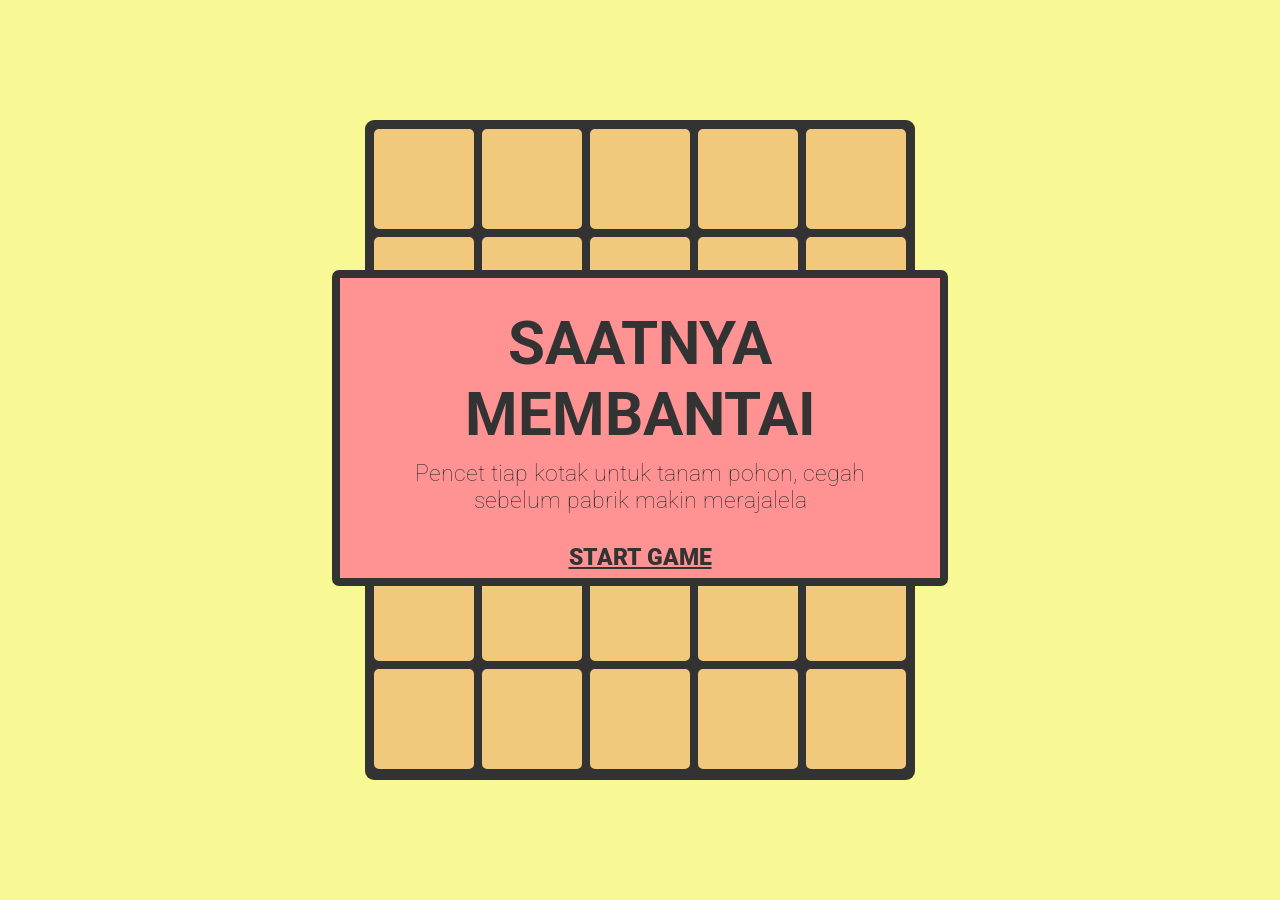
<file: gunahweb/game.html>
<!DOCTYPE html>
<head>
    <title>Fun Game</title>
    <link rel="stylesheet" href="game.css">
    <link rel="icon" type="image/png" href="/images/lapwing.png">
</head>
<body>
<div class="init">
    <div class="center1">
        <h1>SAATNYA MEMBANTAI</h1>
        <p>Pencet tiap kotak untuk tanam pohon, cegah sebelum pabrik makin merajalela</p>
        <p class="floating bold">START GAME</p>
    </div>
</div>
<div class="won">
    <div class="center">
        <h1>SELAMAT!</h1>
        <p class="floating replay bold">Mau lagi?</p>
    </div>
</div>
<div class="init hidden"><h1 class="center">KECEPATAN DITINGKATKAN!</h1></div>
<!-- <h2 class="counter">Level: 1</h2> -->
<div class="container">
    <div class="game"></div>
</div>
<script src="scriptgame.js"></script>
</body>
</file>
<file: gunahweb/game.css>
/* {
    border: 1px solid #888;
}*/

@import url('https://fonts.googleapis.com/css?family=Roboto');

:root {
    --green:  	#9ff1a5;
    --red: #ff9292;
    --dim: 62px;
}

body {
    margin: 0;
    padding: 0;
    height: 100vh;
    background-color: #f8f994;
}

h1, h2 {
    font-family: 'Roboto', sans-serif;
    font-weight: bold;
    color: #333;
    margin: 10px;
}

h1 {
    font-size: 60px;
}

h2 {
    font-size: 37px;
}

p {
    font-family: 'Roboto', sans-serif;
    font-size: 23px;
    font-weight: 100;
    color: #333; 
    margin: 10px;
}

.bold {
  font-weight: 900;
}

.center {
    position: relative;
    top: 20%;
    margin: 0;
}

.center1 {
    position: relative;
    margin: 30px;
}

.container {
    height: 100%;
    position: relative;
}

.game {
    position: absolute;
    left: 0;
    right: 0;
    top: 0;
    bottom: 0;
    margin: auto;
    width: 540px;
    height: 650px;
    border-radius: 9px;
    background-color: #333;
    padding: 5px;

}

.box {
    height: 100px;
    width: 100px;
    float: left;
    margin: 0;
    padding: 0px;
    text-align: center;
    border-radius: 9px;
    border: 4px solid #333;
    background-color: #f1c97c;

    background-position: center;
    background-size: 70%;
    background-repeat: no-repeat;

}

.green {
    background-color: var(--green);
    animation-name: getIn;
    animation-duration: .3s;
    animation-timing-function: cubic-bezier(0.68, -0.55, 0.265, 1.55);
}

.tree {
    background-image: url(images/tree1.png);
}
.red {
    background-color: var(--red);
    animation-name: getIn1;
    animation-duration: .3s;
    animation-timing-function: cubic-bezier(0.68, -0.55, 0.265, 1.55);
}

.factory {
    background-image: url('images/factory1.png');
}

.won, .init {
    z-index: 999;
    position: fixed;
    left: 0;
    right: 0;
    margin: auto;
    text-align: center;
    border: 8px solid #333;
    border-radius: 7px;
}

.won {
    background-color: var(--green);
    top: 100%;
    width: 600px;
    height: 300px;
}

.init {
    background-color: var(--red);
    top: 30%;
    width: 600px;
    height: 300px;
}

.floating {
    position: relative;
    animation-name: floating;
    animation-iteration-count: infinite;
    animation-duration: 1.5s;
    animation-timing-function: ease-in-out;
    cursor: pointer;
    text-decoration: underline;
    text-decoration-color: #333;
    margin-top: 30px;
}

.levelUp {
  animation: levelUp 2.5s ease-in-out;
  animation-delay: 2s;
}

.hidden {
  visibility: hidden;
}

@keyframes won {
    from {top: 100%; transform: rotate(180deg);}
    to   {top: 30%; transform: rotate(0deg);}    
}

@keyframes start {
    from   {top: 30%; transform: rotate(0deg);}    
    to {top: 100%; transform: rotate(180deg);}
}

@keyframes floating {
    0% {top: 0px; transform: rotate(0deg);}
    25% {top: 5px; transform: rotate(3deg);}
    50% {top: -5px; transform: rotate(-3deg);}
    100%   {top: 0px; transform: rotate(0deg);}  
}

@keyframes getIn {
    from {background-size: 0%;}
    to   {background-size: 70%;}
}

@keyframes getIn1 {
    from {background-size: 0%;}
    to   {background-size: 70%;}
}

@keyframes levelUp {
    0% {opacity: 0; visibility: visible;}
    50% {opacity: 1;}
    100%   {opacity: 0; visibility: hidden;}  
}

@media (max-width: 500px) {
    h1 {
        font-size: 37px;
    }
  
    .game {
        width: 331px;
        height: 396px;
    }

    .box {
        width: var(--dim);
        height: var(--dim);
        border: 2.1px solid #333;
    }

    .won, .init {
        width: 300px;
        height: 400px;
    }
  
    .init {
        top: 10%;
    }
}
</file>
<file: source/html/gunahweb/game.css>
/* {
    border: 1px solid #888;
}*/

@import url('https://fonts.googleapis.com/css?family=Roboto');

:root {
    --green:  	#9ff1a5;
    --red: #ff9292;
    --dim: 62px;
}

body {
    margin: 0;
    padding: 0;
    height: 100vh;
    background-color: #f8f994;
}

h1, h2 {
    font-family: 'Roboto', sans-serif;
    font-weight: bold;
    color: #333;
    margin: 10px;
}

h1 {
    font-size: 60px;
}

h2 {
    font-size: 37px;
}

p {
    font-family: 'Roboto', sans-serif;
    font-size: 23px;
    font-weight: 100;
    color: #333; 
    margin: 10px;
}

.bold {
  font-weight: 900;
}

.center {
    position: relative;
    top: 20%;
    margin: 0;
}

.center1 {
    position: relative;
    margin: 30px;
}

.container {
    height: 100%;
    position: relative;
}

.game {
    position: absolute;
    left: 0;
    right: 0;
    top: 0;
    bottom: 0;
    margin: auto;
    width: 540px;
    height: 650px;
    border-radius: 9px;
    background-color: #333;
    padding: 5px;

}

.box {
    height: 100px;
    width: 100px;
    float: left;
    margin: 0;
    padding: 0px;
    text-align: center;
    border-radius: 9px;
    border: 4px solid #333;
    background-color: #f1c97c;

    background-position: center;
    background-size: 70%;
    background-repeat: no-repeat;

}

.green {
    background-color: var(--green);
    animation-name: getIn;
    animation-duration: .3s;
    animation-timing-function: cubic-bezier(0.68, -0.55, 0.265, 1.55);
}

.tree {
    background-image: url(images/tree1.png);
}
.red {
    background-color: var(--red);
    animation-name: getIn1;
    animation-duration: .3s;
    animation-timing-function: cubic-bezier(0.68, -0.55, 0.265, 1.55);
}

.factory {
    background-image: url('images/factory1.png');
}

.won, .init {
    z-index: 999;
    position: fixed;
    left: 0;
    right: 0;
    margin: auto;
    text-align: center;
    border: 8px solid #333;
    border-radius: 7px;
}

.won {
    background-color: var(--green);
    top: 100%;
    width: 600px;
    height: 300px;
}

.init {
    background-color: var(--red);
    top: 30%;
    width: 600px;
    height: 300px;
}

.floating {
    position: relative;
    animation-name: floating;
    animation-iteration-count: infinite;
    animation-duration: 1.5s;
    animation-timing-function: ease-in-out;
    cursor: pointer;
    text-decoration: underline;
    text-decoration-color: #333;
    margin-top: 30px;
}

.levelUp {
  animation: levelUp 2.5s ease-in-out;
  animation-delay: 2s;
}

.hidden {
  visibility: hidden;
}

@keyframes won {
    from {top: 100%; transform: rotate(180deg);}
    to   {top: 30%; transform: rotate(0deg);}    
}

@keyframes start {
    from   {top: 30%; transform: rotate(0deg);}    
    to {top: 100%; transform: rotate(180deg);}
}

@keyframes floating {
    0% {top: 0px; transform: rotate(0deg);}
    25% {top: 5px; transform: rotate(3deg);}
    50% {top: -5px; transform: rotate(-3deg);}
    100%   {top: 0px; transform: rotate(0deg);}  
}

@keyframes getIn {
    from {background-size: 0%;}
    to   {background-size: 70%;}
}

@keyframes getIn1 {
    from {background-size: 0%;}
    to   {background-size: 70%;}
}

@keyframes levelUp {
    0% {opacity: 0; visibility: visible;}
    50% {opacity: 1;}
    100%   {opacity: 0; visibility: hidden;}  
}

@media (max-width: 500px) {
    h1 {
        font-size: 37px;
    }
  
    .game {
        width: 331px;
        height: 396px;
    }

    .box {
        width: var(--dim);
        height: var(--dim);
        border: 2.1px solid #333;
    }

    .won, .init {
        width: 300px;
        height: 400px;
    }
  
    .init {
        top: 10%;
    }
}
</file>
